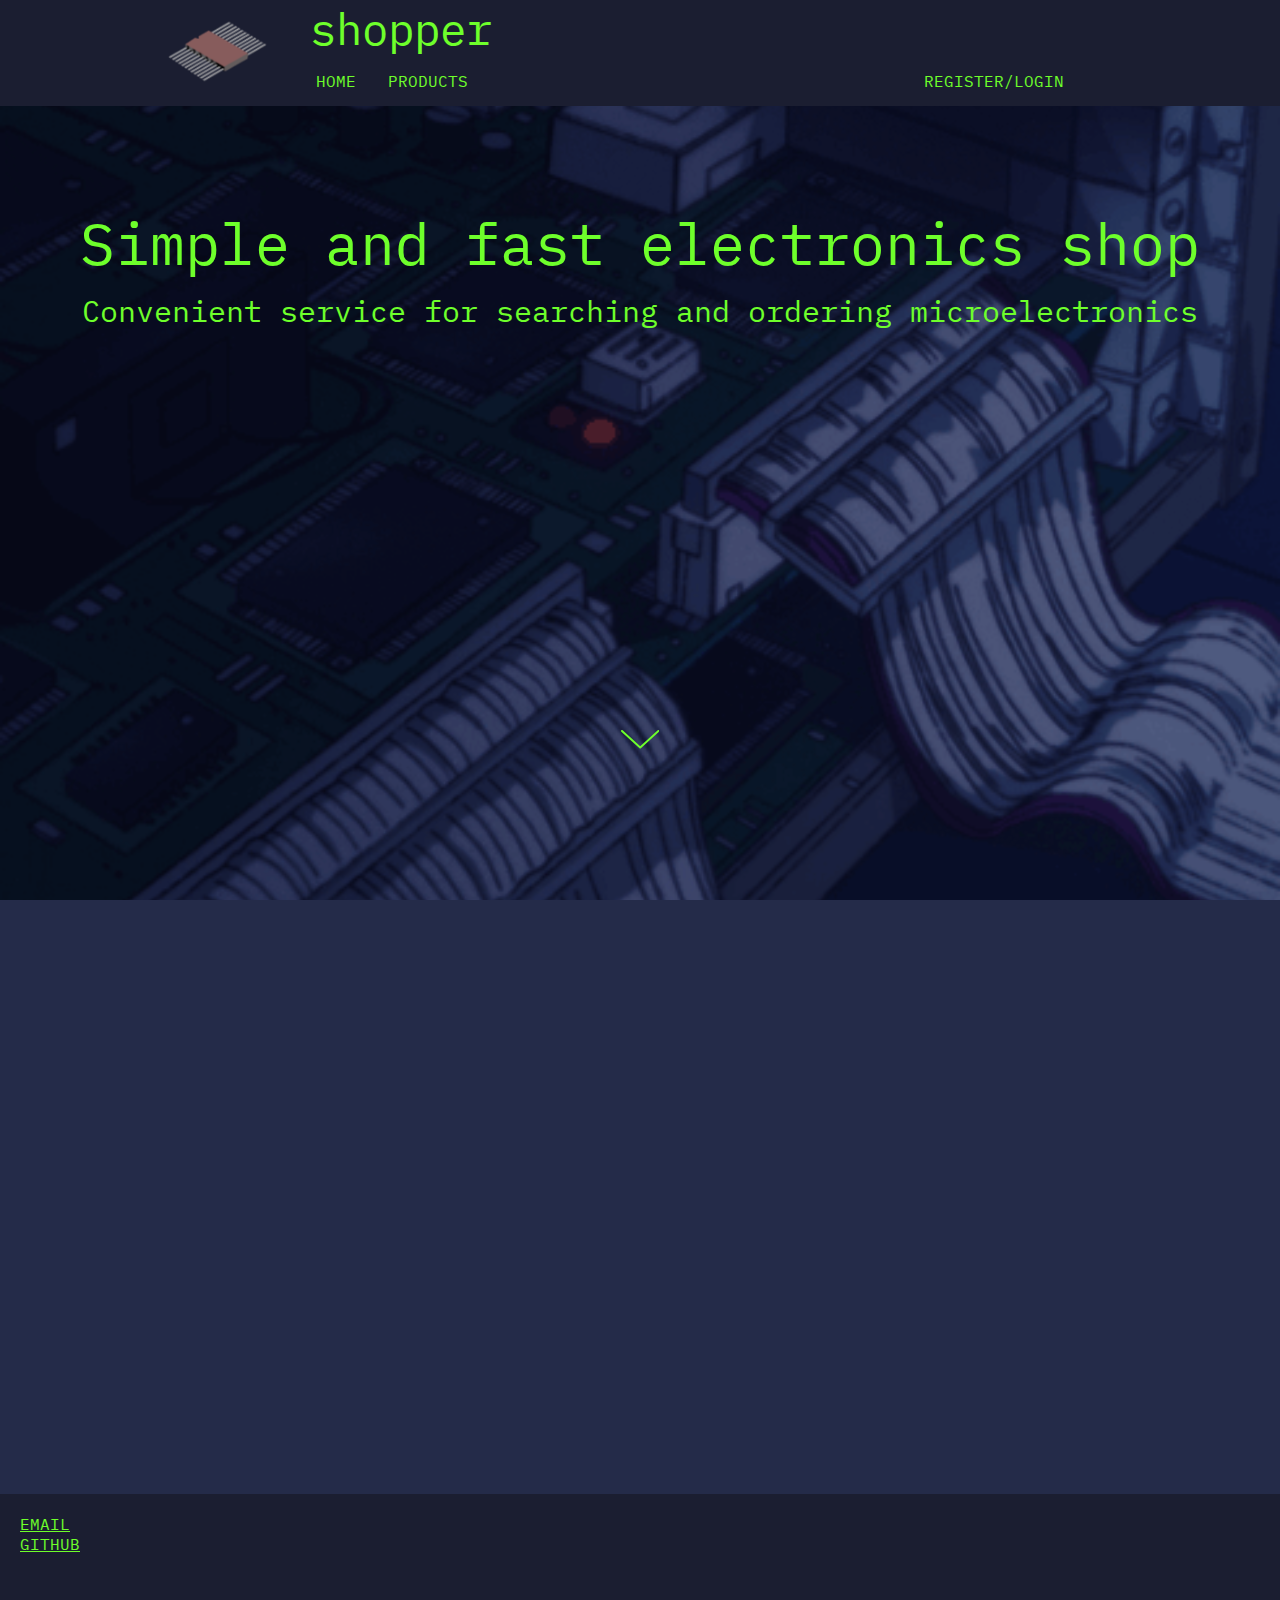
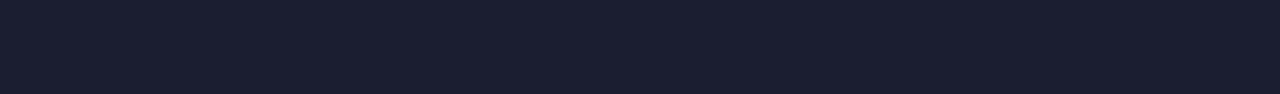
<file: web/index.html>
<!DOCTYPE html>
<html>
    <head>
        <meta charset="UTF-8"/>
        <title>shopper</title>
        <link rel="preconnect" href="https://fonts.googleapis.com">
        <link rel="preconnect" href="https://fonts.gstatic.com" crossorigin>
        <link href="https://fonts.googleapis.com/css2?family=IBM+Plex+Mono&display=swap" rel="stylesheet"> 
        <link rel="stylesheet" href="style.css"/>
    </head>
    <body>
        <header class="base-header">
            <div>
                <img class="base-header-logo" src="assets/logo.png"/>
                <span class="base-header-title">shopper</span>
            </div>
            <ul class="base-header-navbar">
                <a href="index.html"><li class="base-header-navbar-object">HOME</li></a>
                <a href="products.html"><li class="base-header-navbar-object">PRODUCTS</li></a>
                <li class="base-header-navbar-object" style="float: right;">REGISTER/LOGIN</li>
            </ul> 
        </header>
        <div class="base-featured">
            <p class="base-featured-slogan">Simple and fast electronics shop</p>
            <p class="base-featured-description">Convenient service for searching and ordering microelectronics</p>
            <div class="base-featured-scroll">
                <a href="#scrollto">
                    <svg height="18.592px" style="enable-background:new 0 0 38.417 18.592; fill: #6eff2b; cursor: pointer;" viewBox="0 0 38.417 18.592" width="38.417px" x="0px" y="0px">
                        <g><path d="M19.208,18.592c-0.241,0-0.483-0.087-0.673-0.261L0.327,1.74c-0.408-0.372-0.438-1.004-0.066-1.413c0.372-0.409,1.004-0.439,1.413-0.066L19.208,16.24L36.743,0.261c0.411-0.372,1.042-0.342,1.413,0.066c0.372,0.408,0.343,1.041-0.065,1.413L19.881,18.332C19.691,18.505,19.449,18.592,19.208,18.592z"></path></g>
                    </svg>
                </a>
            </div>
        </div>
        <main id="scrollto" class="base-main">
            
        </main>
        <footer class="base-footer">
            <div class="base-footer-contacts">
                <p><a class="base-footer-contacts-text" href="mailto:ah3082340@gmail.com">EMAIL</a></p>
                <p><a class="base-footer-contacts-text" href="https://github.com/junkofuruto">GITHUB</a></p>
            </div>
        </footer>
    </body>
</html>
</file>
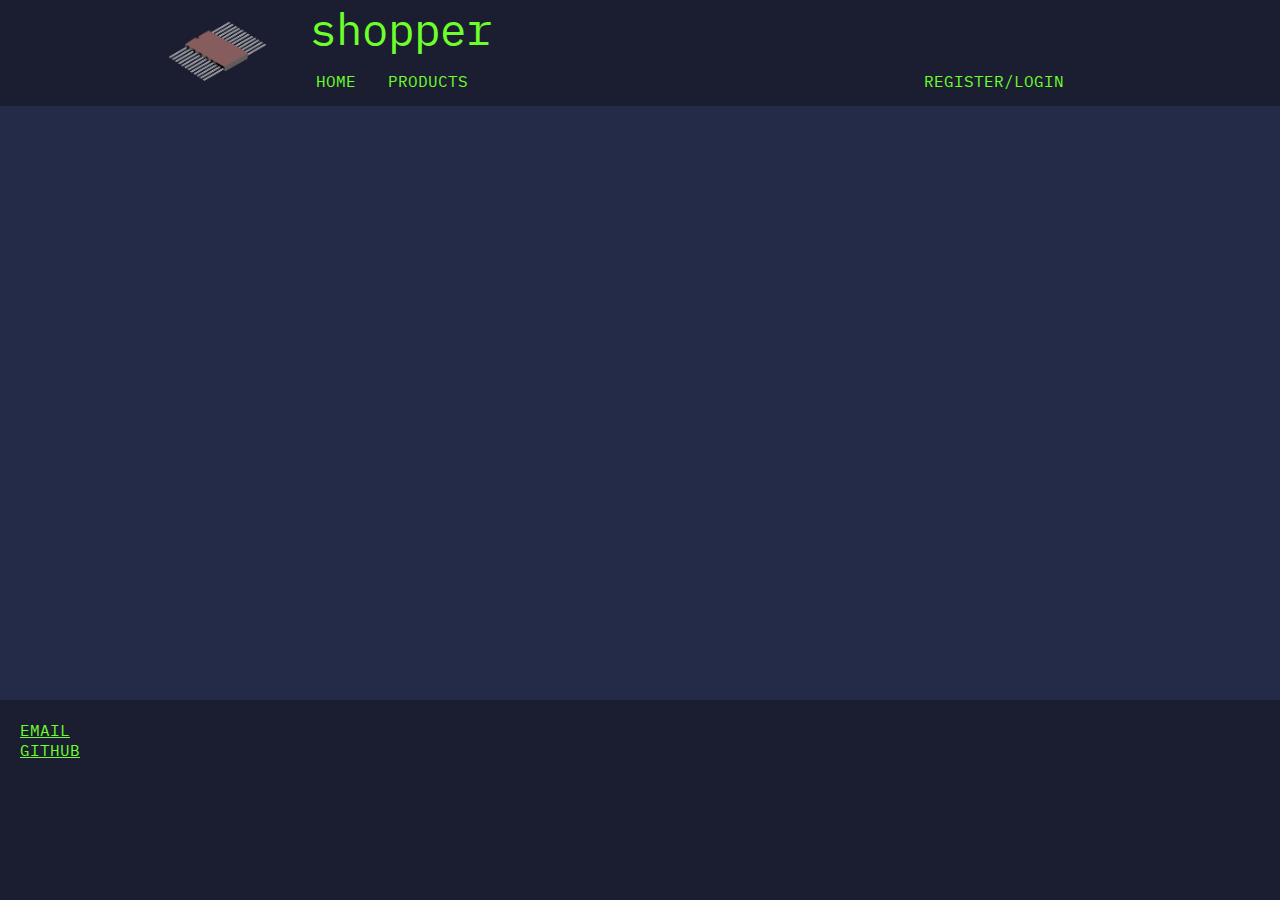
<file: web/products.html>
<!DOCTYPE html>
<html>
    <head>
        <meta charset="UTF-8"/>
        <title>shopper</title>
        <link rel="preconnect" href="https://fonts.googleapis.com">
        <link rel="preconnect" href="https://fonts.gstatic.com" crossorigin>
        <link href="https://fonts.googleapis.com/css2?family=IBM+Plex+Mono&display=swap" rel="stylesheet"> 
        <link rel="stylesheet" href="style.css"/>
    </head>
    <body>
        <header class="base-header">
            <div>
                <img class="base-header-logo" src="assets/logo.png"/>
                <span class="base-header-title">shopper</span>
            </div>
            <ul class="base-header-navbar">
                <a href="index.html"><li class="base-header-navbar-object">HOME</li></a>
                <a href="products.html"><li class="base-header-navbar-object">PRODUCTS</li></a>
                <li class="base-header-navbar-object" style="float: right;">REGISTER/LOGIN</li>
            </ul> 
        </header>
        <main id="scrollto" class="base-main" style="height: calc(100vh - 200px);">
            
        </main>
        <footer class="base-footer">
            <div class="base-footer-contacts">
                <p><a class="base-footer-contacts-text" href="mailto:ah3082340@gmail.com">EMAIL</a></p>
                <p><a class="base-footer-contacts-text" href="https://github.com/junkofuruto">GITHUB</a></p>
            </div>
        </footer>
    </body>
</html>
</file>
<file: web/style.css>
* {
    padding: 0;
    margin: 0;
}

html {
    scroll-behavior: smooth;
}

a { color: inherit; } 

body {
    background-image: url("assets/background.gif");
    background-color: #242b49;
    background-position-y: 106px center;
    background-repeat: no-repeat;
    background-size: cover;
    background-blend-mode: soft-light;
    background-attachment: fixed; 
}

.base-header {
    padding-left: 150px;
    padding-right: 150px;
    background-color: #1b1e31;
    color: #6eff2b;
    position: fixed;
    height: 106px;
    width: 100%;
}

.base-header-title {
    padding-left: 160px;
    font-size: 44px;
    font-family: 'IBM Plex Mono', monospace;
}

.base-header-navbar {
    padding-left: 150px;
    padding-right: 350px;
    list-style-type: none;
    overflow: hidden;
    background-color: #1b1e31;
}

.base-header-navbar-object {
    float: left;
    display: block;
    text-align: center;
    padding: 14px 16px;
    text-decoration: none;
    font-family: 'IBM Plex Mono', monospace;
}
.base-header-navbar-object:hover {
    background-color: #242b49;
}

.base-header-logo {
    padding: 17px;
    position: fixed;
    width: 100px;
}

.base-main {
    background-color: #242b49;
    height: calc(100vh - 306px);
}

.base-featured {
    padding-top: 106px;
    height: calc(100vh - 106px);
}

.base-featured-slogan {
    font-family: 'IBM Plex Mono';
    color: #6eff2b;
    text-align: center;
    font-size: 58px;
    padding-top: 100px;
}

.base-featured-description {
    font-family: 'IBM Plex Mono';
    color: #6eff2b;
    text-align: center;
    padding-top: 10px;
    font-size: 30px;
}

.base-featured-scroll {
    position: static;
    bottom: 0;
    width: 100%;
    display: flex;
    justify-content: center;
    margin-bottom: 100px;
    margin-top: calc(100vh - 500px);
}

.base-footer {
    position: static;
    background-color: #1b1e31;
    height: 200px;
    width: 100%;
}

.base-footer-contacts {
    padding: 20px;
}

.base-footer-contacts-text {
    font-family: 'IBM Plex Mono';
    color: #6eff2b;
}
</file>
